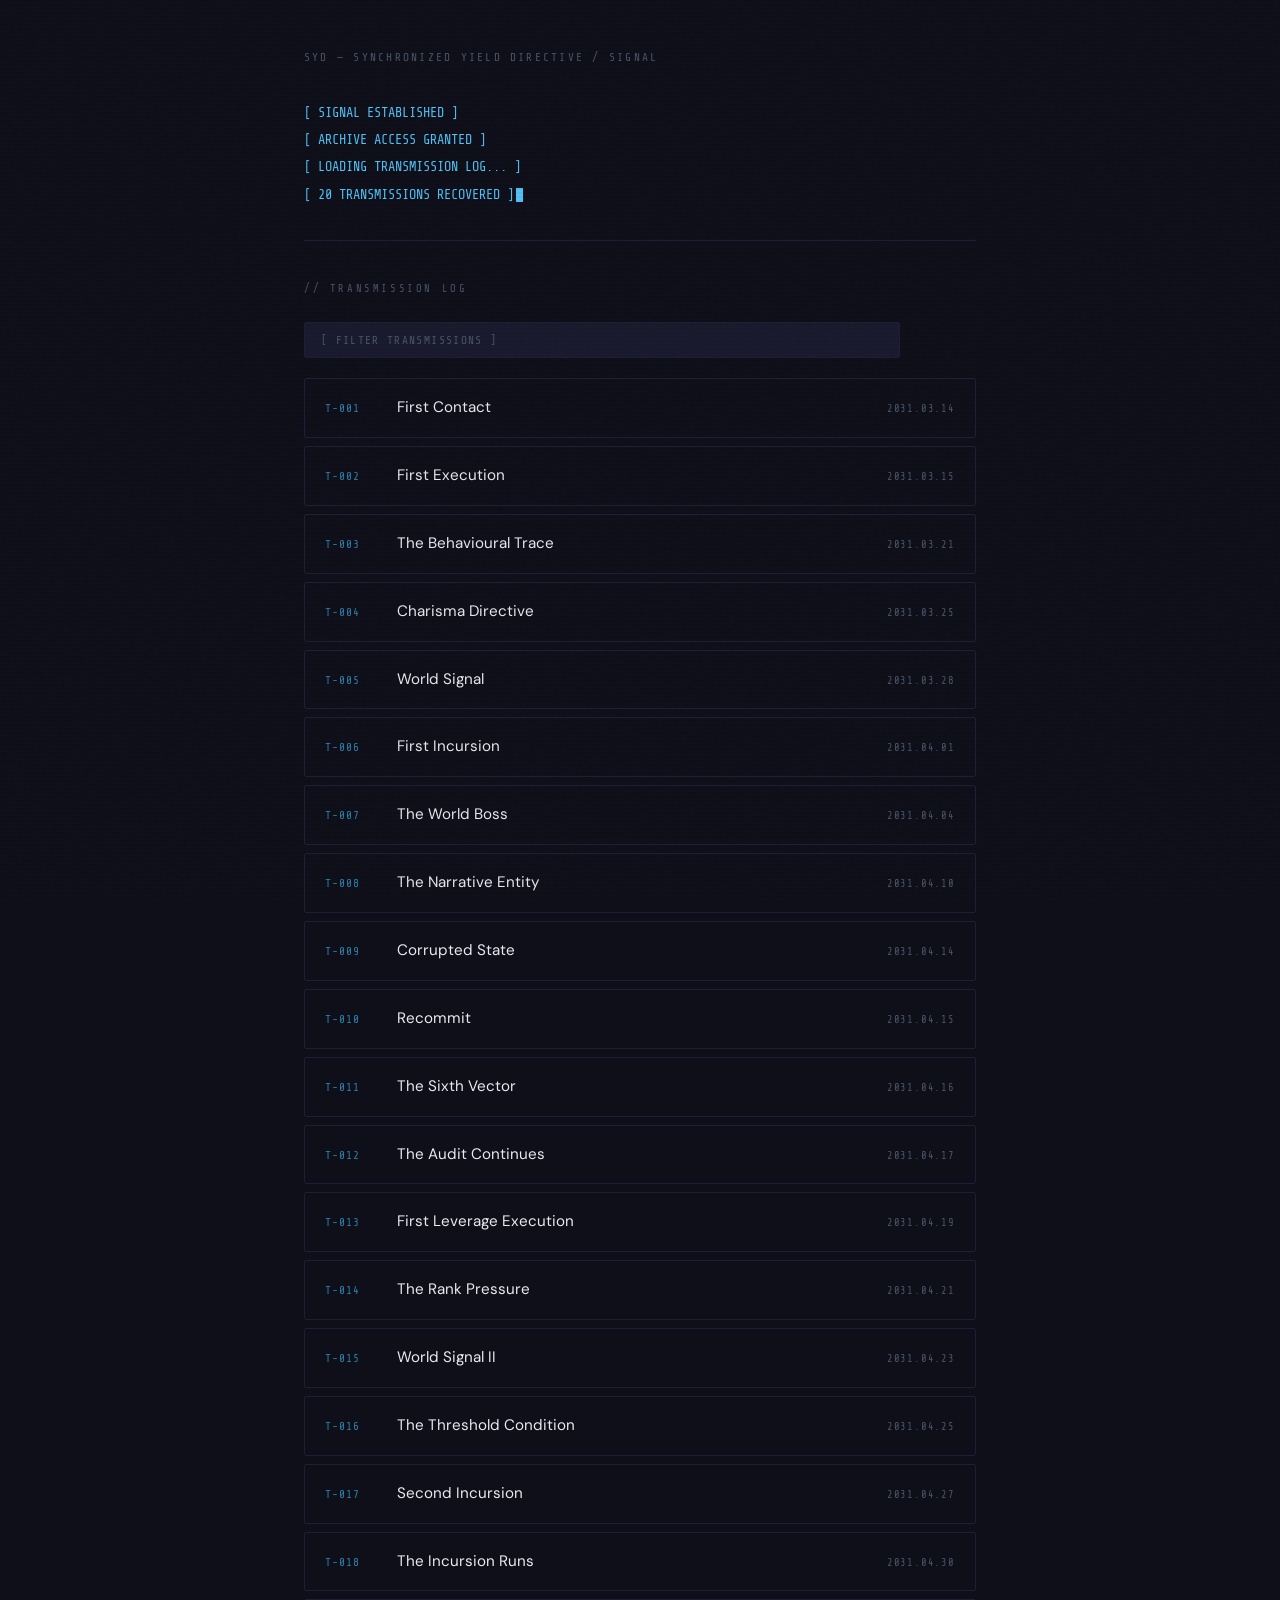
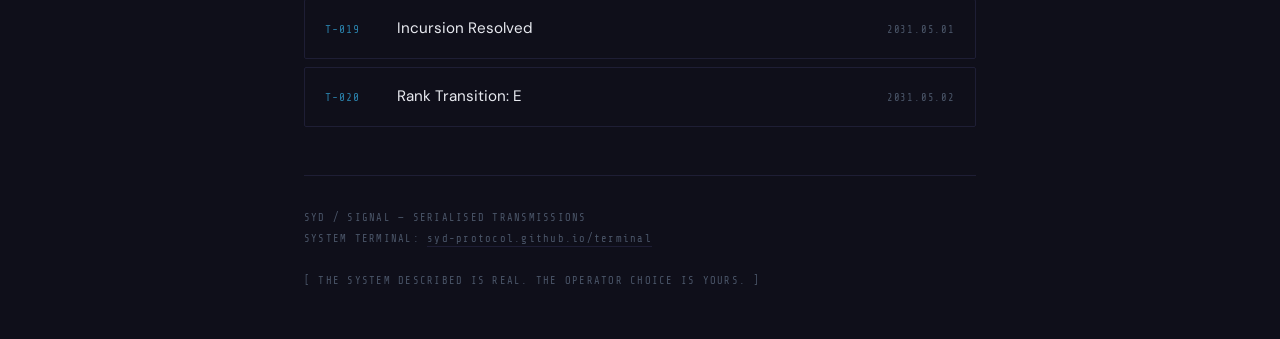
<file: index.html>
<!DOCTYPE html>
<html lang="en">
<head>
  <meta charset="UTF-8">
  <meta name="viewport" content="width=device-width, initial-scale=1.0">
  <title>SYD / SIGNAL — TRANSMISSION ARCHIVE</title>
  <meta name="description" content="Transmission archive. A serialised signal from the future.">
  <meta property="og:title" content="SYD / SIGNAL">
  <meta property="og:description" content="Transmission archive. The system is real.">
  <meta property="og:type" content="website">
  <link rel="stylesheet" href="style.css">
</head>
<body>

  <div class="shell">

    <!-- HEADER / BOOT SEQUENCE -->
    <header class="terminal-header">
      <div class="brand">SYD — SYNCHRONIZED YIELD DIRECTIVE / SIGNAL</div>
      <div class="boot-sequence" aria-live="polite">
        <span class="boot-line">[ SIGNAL ESTABLISHED ]</span>
        <span class="boot-line">[ ARCHIVE ACCESS GRANTED ]</span>
        <span class="boot-line">[ LOADING TRANSMISSION LOG... ]</span>
        <span class="boot-line">[ <span id="entry-count">—</span> TRANSMISSIONS RECOVERED ]<span class="cursor" aria-hidden="true"></span></span>
      </div>
    </header>

    <!-- TRANSMISSION LOG -->
    <main class="log-section">
      <div class="log-label">// TRANSMISSION LOG</div>

      <!-- FILTER -->
      <div class="filter-wrap">
        <input
          type="text"
          id="chapter-filter"
          class="filter-input"
          placeholder="[ FILTER TRANSMISSIONS ]"
          autocomplete="off"
          spellcheck="false"
          aria-label="Filter transmissions"
        >
        <span class="filter-count" id="filter-count"></span>
      </div>

      <ul class="transmission-list" id="transmission-list" aria-label="Transmission archive">
        <!-- Populated by reader.js -->
        <li class="transmission-entry">
          <span class="loading-indicator">[ LOADING ]<span class="cursor"></span></span>
        </li>
      </ul>
    </main>

    <!-- FOOTER -->
    <footer class="terminal-footer">
      <div class="footer-text">
        <div>SYD / SIGNAL — SERIALISED TRANSMISSIONS</div>
        <div>SYSTEM TERMINAL: <a href="https://syd-protocol.github.io/terminal" target="_blank" rel="noopener">syd-protocol.github.io/terminal</a></div>
        <br>
        <div>[ THE SYSTEM DESCRIBED IS REAL. THE OPERATOR CHOICE IS YOURS. ]</div>
      </div>
    </footer>

  </div>

  <script src="reader.js"></script>
  <script>
    // Boot the archive on this page
    window.addEventListener('DOMContentLoaded', () => {
      loadArchive();
    });
  </script>

</body>
</html>
</file>
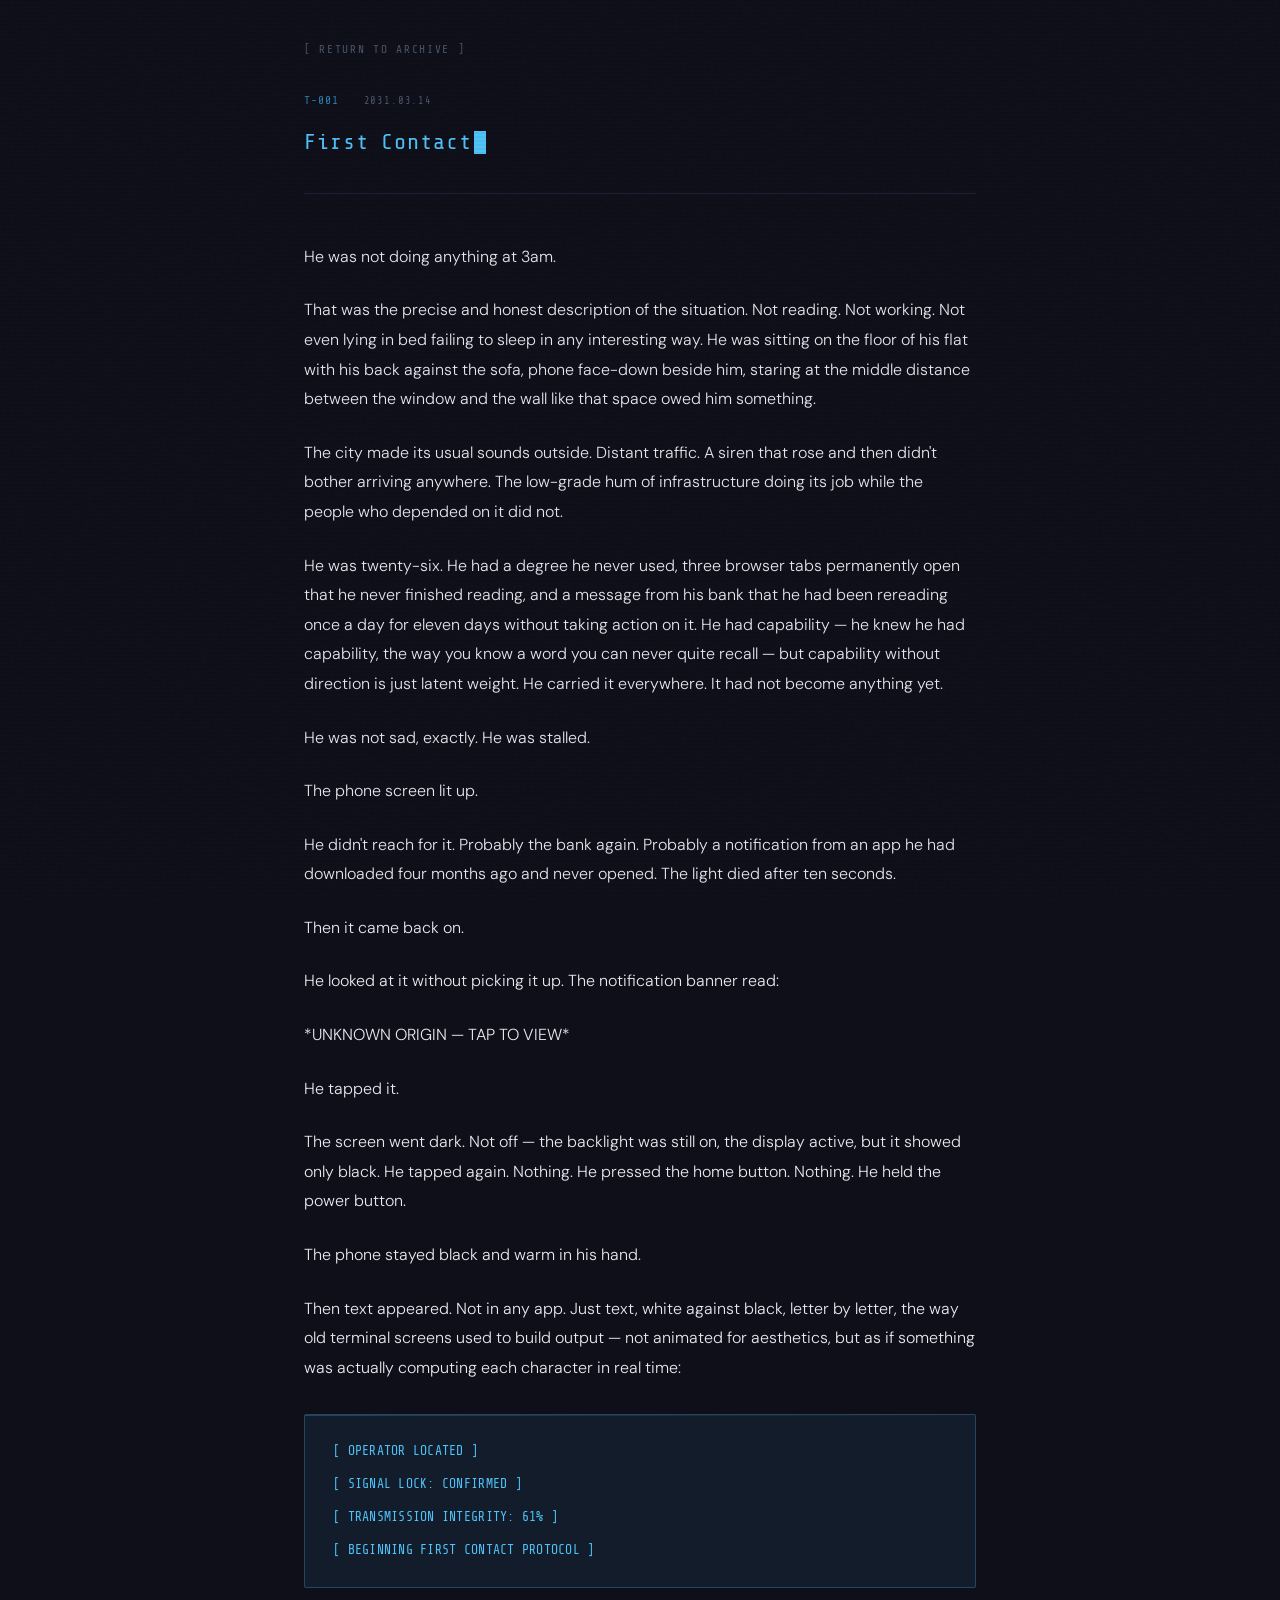
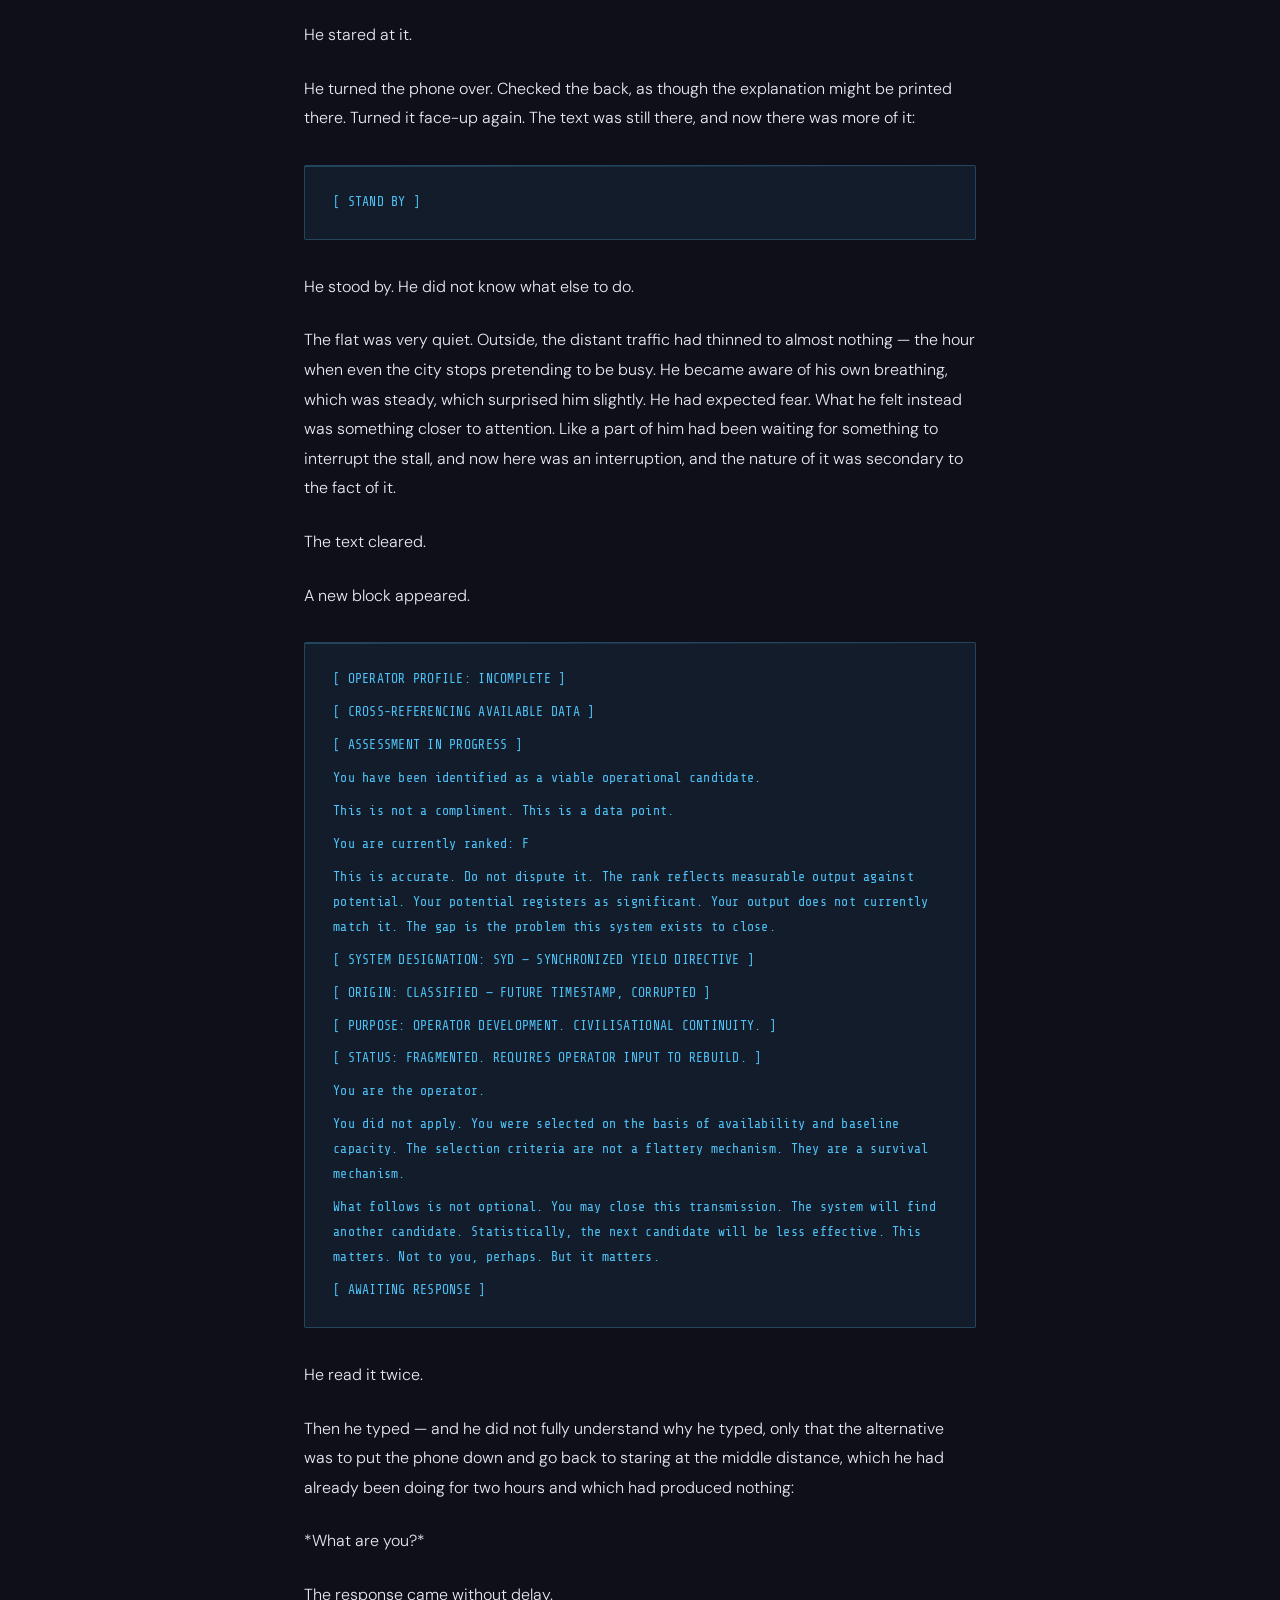
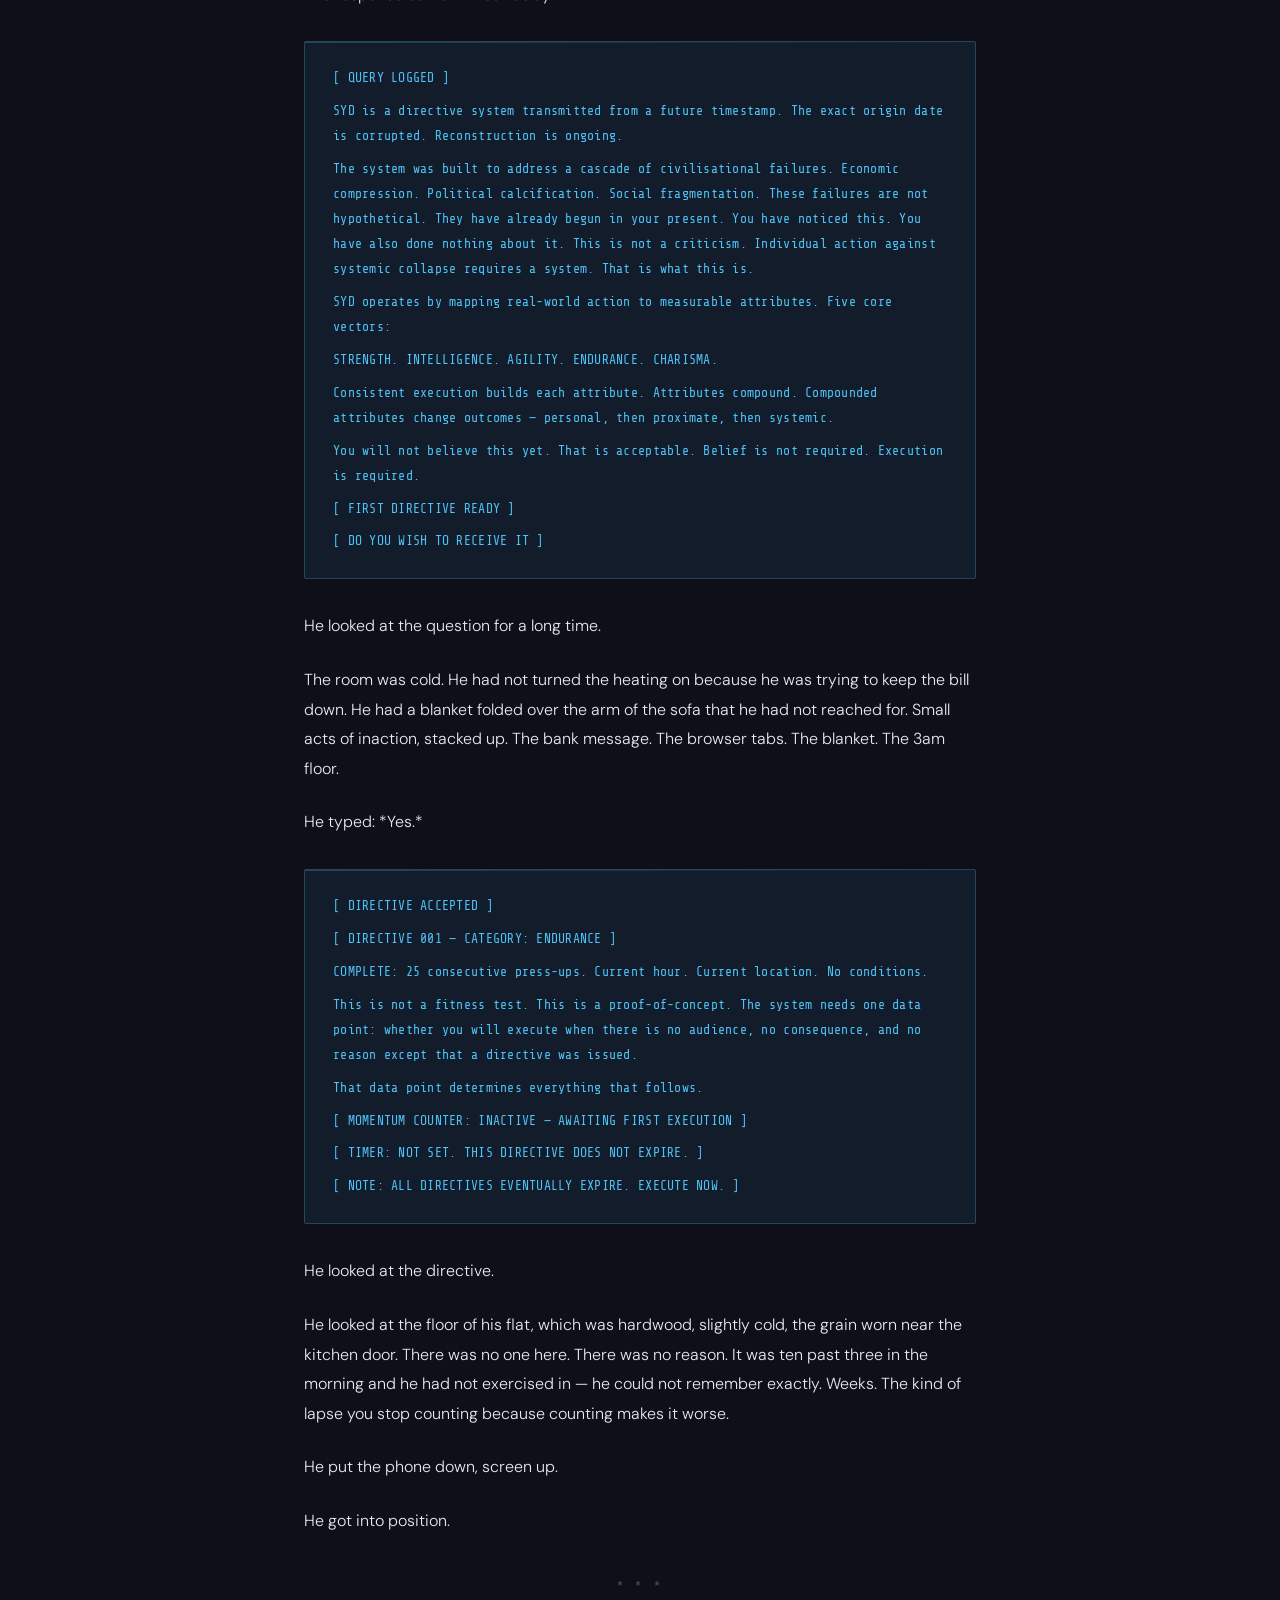
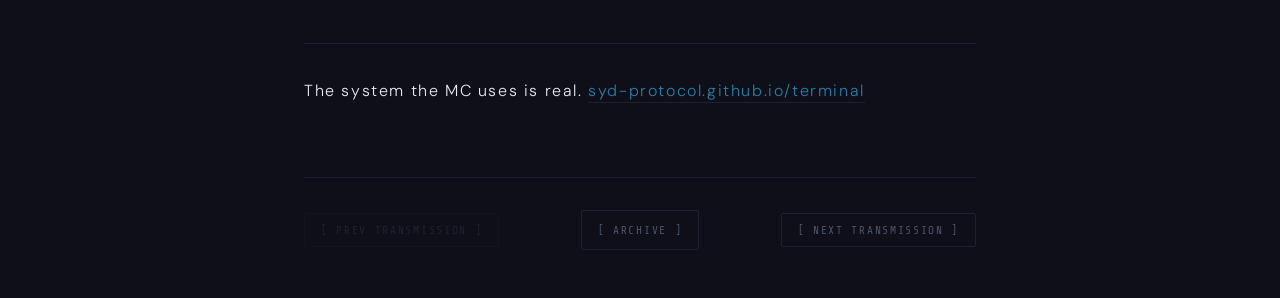
<file: reader.html>
<!DOCTYPE html>
<html lang="en">
<head>
  <meta charset="UTF-8">
  <meta name="viewport" content="width=device-width, initial-scale=1.0">
  <title>SYD / SIGNAL — TRANSMISSION READER</title>
  <meta name="description" content="Reading transmission. SYD Signal — serialised transmissions from the future.">
  <link rel="stylesheet" href="style.css">
</head>
<body>

  <div class="shell">

    <!-- READER HEADER -->
    <header class="reader-header">
      <nav class="reader-nav-top">
        <a href="index.html">[ RETURN TO ARCHIVE ]</a>
      </nav>

      <div id="reader-meta" class="reader-meta hidden">
        <span class="reader-id" id="meta-id"></span>
        <span class="reader-date" id="meta-date"></span>
      </div>
      <h1 class="reader-title" id="reader-title">
        <span class="cursor" aria-hidden="true"></span>
      </h1>
    </header>

    <!-- CHAPTER BODY -->
    <main id="chapter-body" class="chapter-body" aria-live="polite">
      <div class="loading-indicator">
        [ RECEIVING TRANSMISSION ]<span class="cursor"></span>
      </div>
    </main>

    <!-- BOTTOM NAVIGATION -->
    <nav class="reader-nav-bottom" id="reader-nav-bottom" aria-label="Chapter navigation">
      <button class="nav-btn" id="btn-prev" disabled>[ PREV TRANSMISSION ]</button>
      <a href="index.html" class="nav-btn">[ ARCHIVE ]</a>
      <button class="nav-btn" id="btn-next" disabled>[ NEXT TRANSMISSION ]</button>
    </nav>

  </div>

  <script src="reader.js"></script>
  <script>
    window.addEventListener('DOMContentLoaded', () => {
      loadReader();
    });
  </script>

</body>
</html>
</file>
<file: style.css>
/* ============================================================
   SYD / SIGNAL — DESIGN SYSTEM
   syd-protocol.github.io/signal
   ============================================================ */

@import url('https://fonts.googleapis.com/css2?family=Share+Tech+Mono&family=DM+Sans:wght@300;400;500&display=swap');

/* ─── TOKENS ─────────────────────────────────────────────── */

:root {
  --navy:         #0f0f1a;
  --navy-mid:     #13131f;
  --navy-surface: #1a1a2e;
  --navy-border:  #1e1e35;

  --cyan:         #4fc3f7;
  --cyan-dim:     #2a7fa8;
  --cyan-faint:   rgba(79, 195, 247, 0.08);
  --cyan-border:  rgba(79, 195, 247, 0.25);
  --cyan-glow:    rgba(79, 195, 247, 0.12);

  --text-primary: #e8eaf0;
  --text-secondary: #9ca3b8;
  --text-muted:   #4a5568;

  --font-mono: 'Share Tech Mono', 'Courier New', monospace;
  --font-body: 'DM Sans', system-ui, sans-serif;

  --scanline-opacity: 0.03;
  --border-radius: 2px;
  --transition: 150ms ease;
}

/* ─── RESET ──────────────────────────────────────────────── */

*, *::before, *::after {
  box-sizing: border-box;
  margin: 0;
  padding: 0;
}

html {
  font-size: 16px;
  -webkit-font-smoothing: antialiased;
  -moz-osx-font-smoothing: grayscale;
  scroll-behavior: smooth;
}

body {
  background-color: var(--navy);
  color: var(--text-primary);
  font-family: var(--font-body);
  font-weight: 300;
  line-height: 1.7;
  min-height: 100vh;
  overflow-x: hidden;
  position: relative;
}

/* ─── SCANLINE TEXTURE ───────────────────────────────────── */

body::before {
  content: '';
  position: fixed;
  inset: 0;
  background-image: repeating-linear-gradient(
    0deg,
    transparent,
    transparent 2px,
    rgba(0, 0, 0, var(--scanline-opacity)) 2px,
    rgba(0, 0, 0, var(--scanline-opacity)) 4px
  );
  pointer-events: none;
  z-index: 9999;
}

/* ─── NOISE OVERLAY ──────────────────────────────────────── */

body::after {
  content: '';
  position: fixed;
  inset: 0;
  background-image: url("data:image/svg+xml,%3Csvg viewBox='0 0 256 256' xmlns='http://www.w3.org/2000/svg'%3E%3Cfilter id='noise'%3E%3CfeTurbulence type='fractalNoise' baseFrequency='0.9' numOctaves='4' stitchTiles='stitch'/%3E%3C/filter%3E%3Crect width='100%25' height='100%25' filter='url(%23noise)' opacity='0.04'/%3E%3C/svg%3E");
  pointer-events: none;
  opacity: 0.4;
  z-index: 9998;
}

/* ─── TYPOGRAPHY ─────────────────────────────────────────── */

h1, h2, h3 {
  font-family: var(--font-mono);
  font-weight: 400;
  letter-spacing: 0.05em;
  color: var(--cyan);
}

p {
  font-family: var(--font-body);
  font-weight: 300;
  color: var(--text-primary);
  line-height: 1.8;
}

a {
  color: var(--cyan);
  text-decoration: none;
  transition: color var(--transition), opacity var(--transition);
}

a:hover {
  opacity: 0.75;
}

hr {
  border: none;
  border-top: 1px solid var(--navy-border);
  margin: 2rem 0;
}

/* ─── LAYOUT SHELL ───────────────────────────────────────── */

.shell {
  max-width: 720px;
  margin: 0 auto;
  padding: 0 1.5rem;
}

/* ─── TERMINAL CHROME ────────────────────────────────────── */

.terminal-header {
  padding: 3rem 0 2rem;
  border-bottom: 1px solid var(--navy-border);
}

.terminal-header .brand {
  font-family: var(--font-mono);
  font-size: 0.7rem;
  letter-spacing: 0.2em;
  color: var(--text-muted);
  text-transform: uppercase;
  margin-bottom: 2rem;
}

.boot-sequence {
  font-family: var(--font-mono);
  font-size: 0.85rem;
  color: var(--cyan);
  line-height: 2;
}

.boot-line {
  display: block;
  opacity: 0;
  animation: bootReveal 0.3s ease forwards;
}

.boot-line:nth-child(1) { animation-delay: 0.3s; }
.boot-line:nth-child(2) { animation-delay: 0.7s; }
.boot-line:nth-child(3) { animation-delay: 1.1s; }
.boot-line:nth-child(4) { animation-delay: 1.5s; }

@keyframes bootReveal {
  from { opacity: 0; transform: translateX(-4px); }
  to   { opacity: 1; transform: translateX(0); }
}

/* ─── CURSOR BLINK ───────────────────────────────────────── */

.cursor {
  display: inline-block;
  width: 0.55em;
  height: 1em;
  background: var(--cyan);
  vertical-align: text-bottom;
  margin-left: 2px;
  animation: blink 1s step-end infinite;
}

@keyframes blink {
  0%, 100% { opacity: 1; }
  50%       { opacity: 0; }
}

/* ─── TRANSMISSION LOG (INDEX) ───────────────────────────── */

.log-section {
  padding: 2.5rem 0;
}

.log-label {
  font-family: var(--font-mono);
  font-size: 0.65rem;
  letter-spacing: 0.25em;
  color: var(--text-muted);
  text-transform: uppercase;
  margin-bottom: 1.5rem;
}

.transmission-list {
  list-style: none;
}

.transmission-entry {
  border: 1px solid var(--navy-border);
  border-radius: var(--border-radius);
  margin-bottom: 0.5rem;
  transition: border-color var(--transition), background var(--transition);
  opacity: 0;
  animation: entryReveal 0.4s ease forwards;
}

.transmission-entry:nth-child(1) { animation-delay: 1.9s; }
.transmission-entry:nth-child(2) { animation-delay: 2.1s; }
.transmission-entry:nth-child(3) { animation-delay: 2.3s; }
.transmission-entry:nth-child(4) { animation-delay: 2.5s; }
.transmission-entry:nth-child(5) { animation-delay: 2.7s; }

@keyframes entryReveal {
  from { opacity: 0; transform: translateY(4px); }
  to   { opacity: 1; transform: translateY(0); }
}

.transmission-entry:hover {
  border-color: var(--cyan-dim);
  background: var(--cyan-faint);
}

.transmission-entry a {
  display: flex;
  align-items: baseline;
  gap: 1rem;
  padding: 1rem 1.25rem;
  color: inherit;
  text-decoration: none;
}

.entry-id {
  font-family: var(--font-mono);
  font-size: 0.7rem;
  color: var(--cyan-dim);
  letter-spacing: 0.1em;
  flex-shrink: 0;
  min-width: 3.5rem;
}

.entry-title {
  font-family: var(--font-body);
  font-size: 0.95rem;
  font-weight: 400;
  color: var(--text-primary);
  flex: 1;
}

.entry-date {
  font-family: var(--font-mono);
  font-size: 0.65rem;
  color: var(--text-muted);
  letter-spacing: 0.08em;
  flex-shrink: 0;
}

/* Locked/upcoming entries */
.transmission-entry.locked {
  opacity: 0.35;
  pointer-events: none;
  animation-delay: 0s;
  animation: none;
}

.transmission-entry.locked .entry-id::after {
  content: ' [ENCRYPTED]';
  color: var(--text-muted);
  font-size: 0.6rem;
}

/* ─── TERMINAL FOOTER ────────────────────────────────────── */

.terminal-footer {
  padding: 2rem 0 3rem;
  border-top: 1px solid var(--navy-border);
}

.footer-text {
  font-family: var(--font-mono);
  font-size: 0.65rem;
  letter-spacing: 0.12em;
  color: var(--text-muted);
  line-height: 2;
}

.footer-text a {
  color: var(--text-muted);
  border-bottom: 1px solid var(--navy-border);
  padding-bottom: 1px;
}

.footer-text a:hover {
  color: var(--cyan);
  border-color: var(--cyan-dim);
}

/* ─── CHAPTER READER ─────────────────────────────────────── */

.reader-header {
  padding: 2.5rem 0 2rem;
  border-bottom: 1px solid var(--navy-border);
}

.reader-nav-top {
  font-family: var(--font-mono);
  font-size: 0.7rem;
  letter-spacing: 0.15em;
  color: var(--text-muted);
  text-transform: uppercase;
  margin-bottom: 2rem;
}

.reader-nav-top a {
  color: var(--text-muted);
  transition: color var(--transition);
}

.reader-nav-top a:hover {
  color: var(--cyan);
}

.reader-meta {
  display: flex;
  gap: 1.5rem;
  align-items: baseline;
  margin-bottom: 0.75rem;
}

.reader-id {
  font-family: var(--font-mono);
  font-size: 0.7rem;
  color: var(--cyan-dim);
  letter-spacing: 0.1em;
}

.reader-date {
  font-family: var(--font-mono);
  font-size: 0.65rem;
  color: var(--text-muted);
  letter-spacing: 0.08em;
}

.reader-title {
  font-family: var(--font-mono);
  font-size: 1.4rem;
  color: var(--cyan);
  letter-spacing: 0.04em;
  font-weight: 400;
}

/* ─── CHAPTER CONTENT ────────────────────────────────────── */

.chapter-body {
  padding: 3rem 0;
}

/* Progressive render animation */
.chapter-body.rendering p,
.chapter-body.rendering .system-block {
  opacity: 0;
  animation: contentReveal 0.5s ease forwards;
}

@keyframes contentReveal {
  from { opacity: 0; }
  to   { opacity: 1; }
}

/* Narrative prose */
.chapter-body p {
  font-family: var(--font-body);
  font-size: 1rem;
  font-weight: 300;
  color: var(--text-primary);
  line-height: 1.85;
  margin-bottom: 1.5rem;
  max-width: 65ch;
}

/* Scene breaks */
.chapter-body hr {
  border: none;
  text-align: center;
  margin: 2.5rem 0;
  color: var(--text-muted);
  font-family: var(--font-mono);
  font-size: 0.7rem;
  letter-spacing: 0.3em;
}

.chapter-body hr::after {
  content: '* * *';
}

/* System voice block */
.system-block {
  font-family: var(--font-mono);
  font-size: 0.82rem;
  color: var(--cyan);
  line-height: 1.9;
  letter-spacing: 0.02em;

  background: var(--cyan-faint);
  border: 1px solid var(--cyan-border);
  border-radius: var(--border-radius);
  padding: 1.5rem 1.75rem;
  margin: 2rem 0;

  position: relative;
}

.system-block::before {
  content: '';
  position: absolute;
  top: 0;
  left: 0;
  right: 0;
  height: 1px;
  background: linear-gradient(90deg, var(--cyan-border), transparent);
}

/* Bracket headers inside system blocks */
.system-block p {
  font-family: var(--font-mono);
  font-size: 0.82rem;
  color: var(--cyan);
  line-height: 1.9;
  margin-bottom: 0.5rem;
  max-width: none;
}

.system-block p:last-child {
  margin-bottom: 0;
}

/* CTA note at chapter end */
.chapter-cta {
  font-family: var(--font-mono);
  font-size: 0.7rem;
  color: var(--text-muted);
  letter-spacing: 0.1em;
  border-top: 1px solid var(--navy-border);
  padding-top: 2rem;
  margin-top: 3rem;
}

.chapter-cta a {
  color: var(--cyan-dim);
  border-bottom: 1px solid var(--navy-border);
  padding-bottom: 1px;
}

.chapter-cta a:hover {
  color: var(--cyan);
  border-color: var(--cyan);
}

/* ─── READER NAVIGATION (BOTTOM) ─────────────────────────── */

.reader-nav-bottom {
  display: flex;
  justify-content: space-between;
  align-items: center;
  padding: 2rem 0 3rem;
  border-top: 1px solid var(--navy-border);
  gap: 1rem;
}

.nav-btn {
  font-family: var(--font-mono);
  font-size: 0.7rem;
  letter-spacing: 0.15em;
  text-transform: uppercase;
  color: var(--text-muted);
  border: 1px solid var(--navy-border);
  border-radius: var(--border-radius);
  padding: 0.6rem 1rem;
  transition: all var(--transition);
  cursor: pointer;
  background: none;
}

.nav-btn:hover {
  color: var(--cyan);
  border-color: var(--cyan-dim);
  background: var(--cyan-faint);
}

.nav-btn:disabled {
  opacity: 0.25;
  cursor: not-allowed;
}

.nav-btn:disabled:hover {
  color: var(--text-muted);
  border-color: var(--navy-border);
  background: none;
}

/* ─── LOADING STATE ──────────────────────────────────────── */

.loading-indicator {
  font-family: var(--font-mono);
  font-size: 0.8rem;
  color: var(--cyan);
  padding: 4rem 0;
  text-align: center;
  letter-spacing: 0.15em;
}

.loading-indicator .cursor {
  display: inline-block;
}

/* ─── RESPONSIVE ─────────────────────────────────────────── */

@media (max-width: 600px) {
  .terminal-header { padding: 2rem 0 1.5rem; }
  .reader-title { font-size: 1.1rem; }
  .system-block { padding: 1.25rem 1.25rem; font-size: 0.78rem; }
  .chapter-body p { font-size: 0.95rem; }
  .transmission-entry a { flex-wrap: wrap; gap: 0.4rem; }
  .entry-date { display: none; }
  .reader-nav-bottom { flex-direction: column; align-items: stretch; }
  .nav-btn { text-align: center; }
}

/* ─── UTILITIES ──────────────────────────────────────────── */

.sr-only {
  position: absolute;
  width: 1px; height: 1px;
  padding: 0; margin: -1px;
  overflow: hidden;
  clip: rect(0,0,0,0);
  border: 0;
}

.hidden { display: none !important; }
/* ─── CAROUSEL MODE OVERRIDES (mobile) ──────────────────────────────────── */
/* These supplement the dynamically injected carousel CSS in reader.js      */

@media (max-width: 600px) {
  body.carousel-mode {
    overflow: hidden !important;
  }
  body.carousel-mode .chapter-body {
    display: none !important;
  }
  body.carousel-mode #reader-nav-bottom {
    display: none !important;
  }
}

/* ─── CAROUSEL MODE OVERRIDES ────────────────────────────────────────────────
   Applied when body.carousel-mode is set by reader.js on mobile.
   Not scoped to a media query — the JS decides when carousel mode activates.  */

body.carousel-mode {
  overflow: hidden !important;
}
body.carousel-mode .chapter-body {
  display: none !important;
}
body.carousel-mode #reader-nav-bottom {
  display: none !important;
}


/* ─── CHAPTER FILTER ─────────────────────────────────────────────────────── */

.filter-wrap {
  display: flex;
  align-items: center;
  gap: 0.75rem;
  margin-bottom: 1.25rem;
  position: relative;
}

.filter-input {
  flex: 1;
  font-family: var(--font-mono);
  font-size: 0.7rem;
  letter-spacing: 0.12em;
  color: var(--cyan);
  background: var(--navy-surface);
  border: 1px solid var(--navy-border);
  border-radius: var(--border-radius);
  padding: 0.65rem 1rem;
  outline: none;
  transition: border-color var(--transition), background var(--transition);
  caret-color: var(--cyan);
}

.filter-input::placeholder {
  color: var(--text-muted);
  opacity: 1;
}

.filter-input:focus {
  border-color: var(--cyan-dim);
  background: var(--navy-mid);
}

.filter-count {
  font-family: var(--font-mono);
  font-size: 0.6rem;
  letter-spacing: 0.12em;
  color: var(--text-muted);
  white-space: nowrap;
  flex-shrink: 0;
  min-width: 4rem;
  text-align: right;
}

/* Hide entries that don't match the filter */
.transmission-entry.filtered-out {
  display: none;
}
</file>
